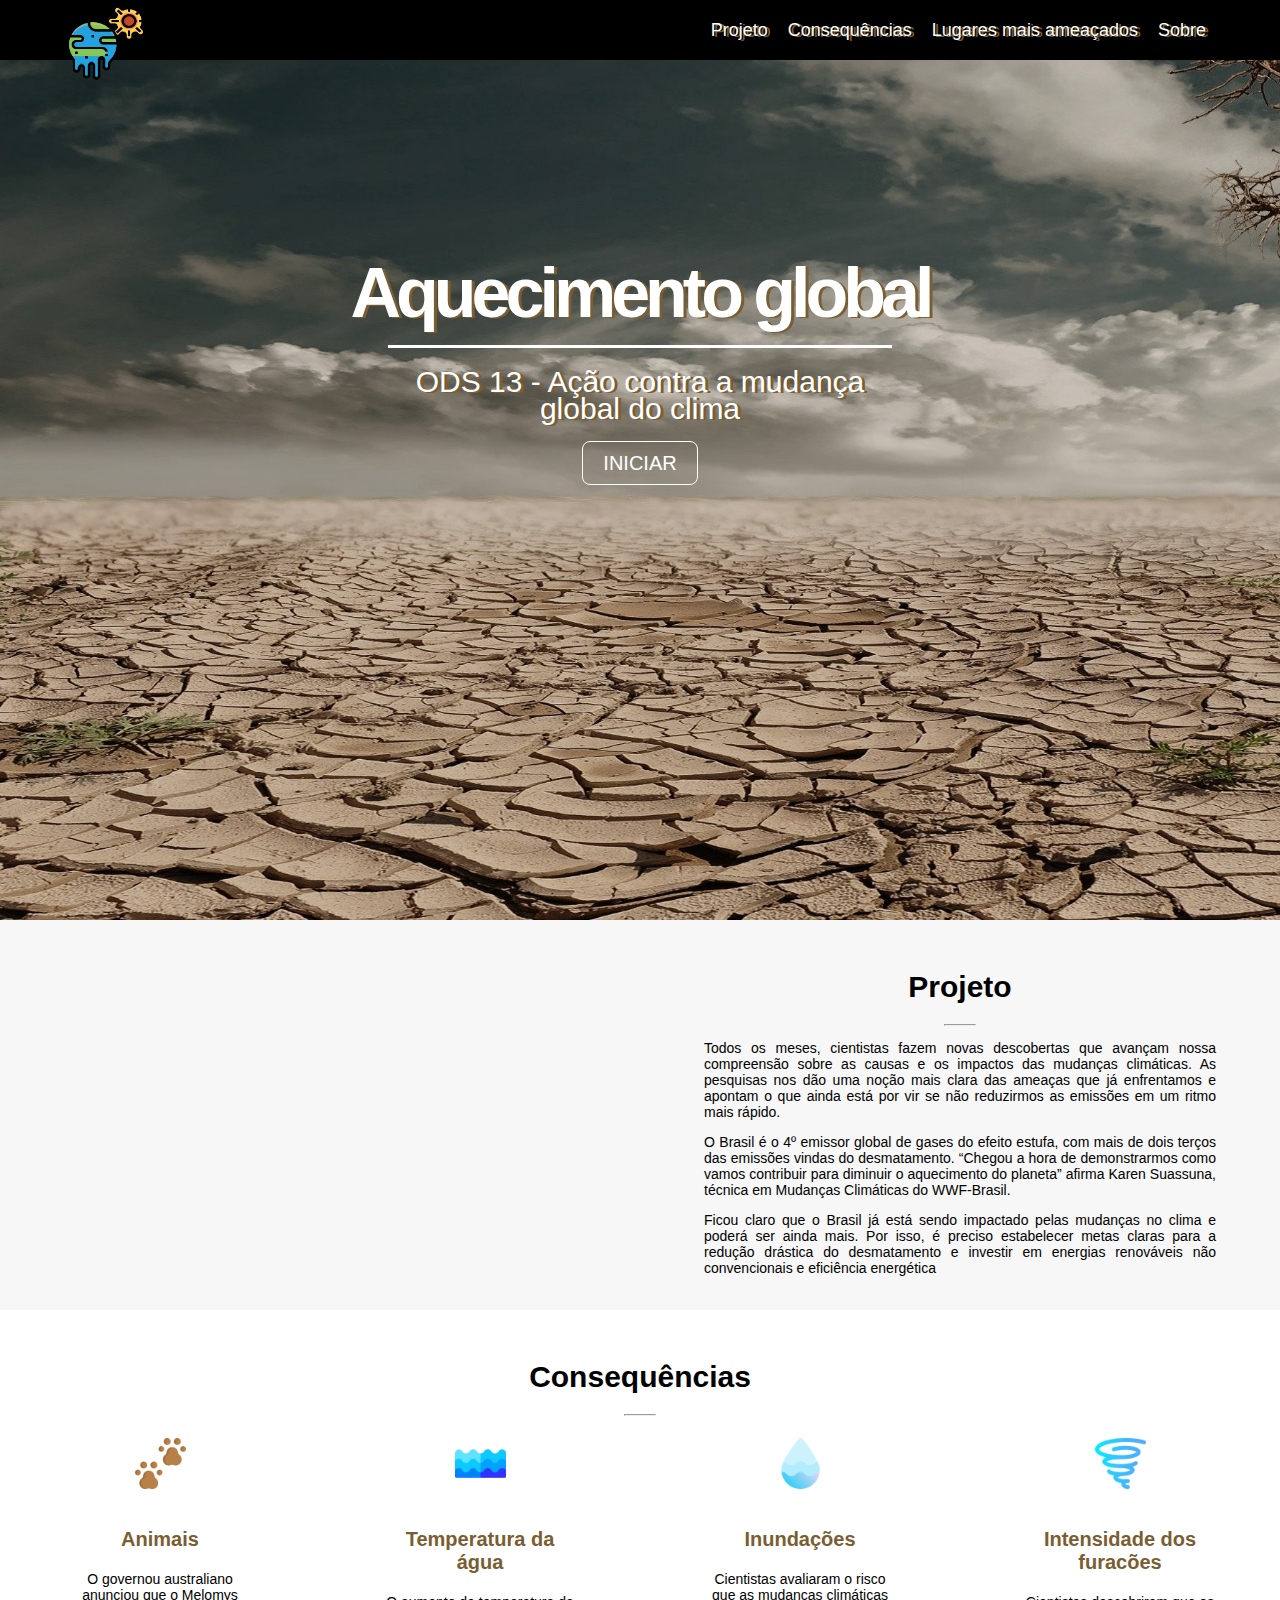
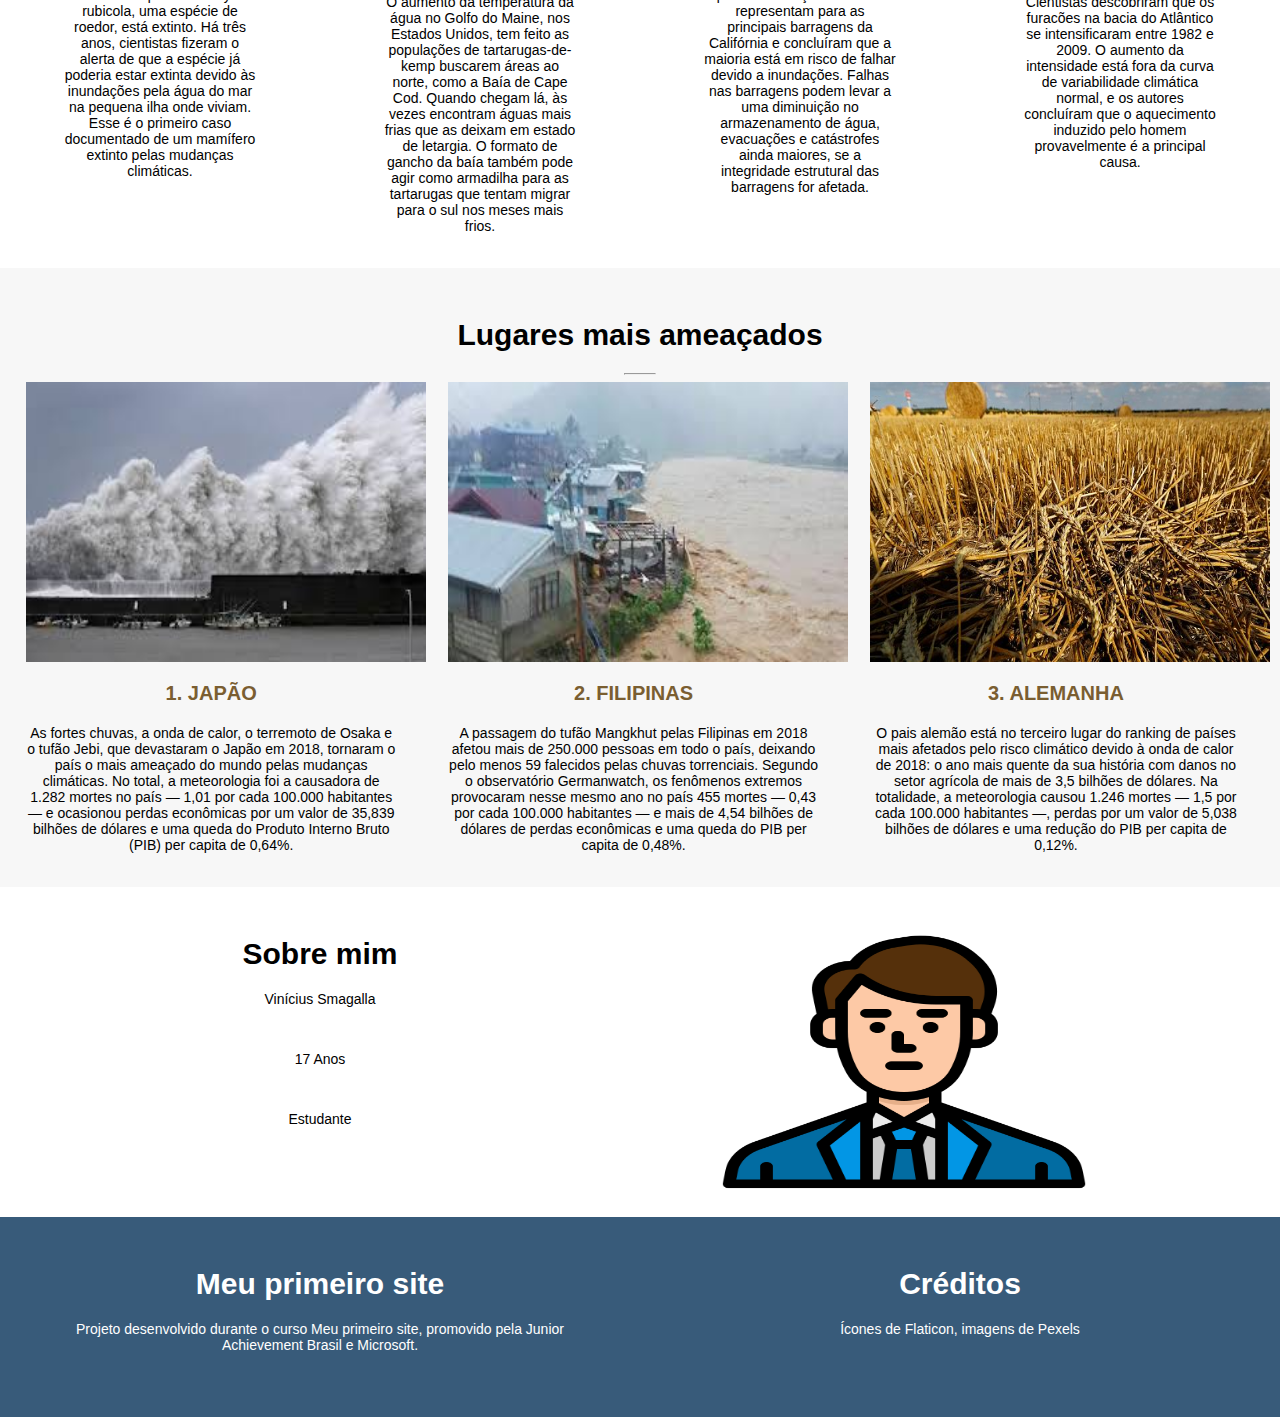
<file: index.html>
<html>
    <head>
      <title>Meu Primeiro site - Alterações climáticas</title>
      <link rel="stylesheet" href="estilo.css">
      <meta charset="utf-8"/>
      <meta name="viewport" content="width=device-width, initial-scale=1.0">
    <script type="text/javascript" src="https://gc.kis.v2.scr.kaspersky-labs.com/FD126C42-EBFA-4E12-B309-BB3FDD723AC1/main.js?attr=gDLnNWRBdf2KoPPSsFsm3eyp1aXSZeOawymSArn-C_G1w7QhfgOJHJ2kU8thXMVxsm1bxuf7ap6bKDSOxBUH5g" charset="UTF-8"></script></head>
    <body>
      <!--MENU-->
      <header>
        <div id="logodiv">
           <img id="logo" src="img/climate-change.png" alt="Logo"/>
        </div> 
        <ul class="menu">
          <li><a href="#menu1">Projeto</a></li>
          <li><a href="#menu2">Consequências</a></li>
          <li><a href="#menu3">Lugares mais ameaçados</a></li>
          <li><a href="#menu4">Sobre</a></li>
        </ul>
      </header>
      <!--CAPA-->
      <figure id="capa" class="centro">
        <div class="imagem_fundo">
          <h1 class="titulo">Aquecimento global</h1>
          <h2 class="titulo">ODS 13 - Ação contra a mudança global do clima</h2>
          <a class="cta" href="#menu1">INICIAR</a>
        </div>
      </figure>
      <!--PROJETO-->
      <section id="menu1" class="cor_fundo">
        <div class="coluna dois">
          <iframe width="560" height="315" src="https://www.youtube.com/embed/BXz09fBKVHY" frameborder="0" allow="accelerometer; autoplay; encrypted-media; gyroscope; picture-in-picture" allowfullscreen></iframe>
        </div>
        <div class="coluna dois">
          <h1 class="centro">Projeto</h1>
          <hr>
          <p class="justificado">Todos os meses, cientistas fazem novas descobertas que avançam nossa compreensão sobre as causas e os impactos das mudanças climáticas. As pesquisas nos dão uma noção mais clara das ameaças que já enfrentamos e apontam o que ainda está por vir se não reduzirmos as emissões em um ritmo mais rápido.</p>
          <p class="justificado"> O Brasil é o 4º emissor global de gases do efeito estufa, com mais de dois terços das emissões vindas do desmatamento. “Chegou a hora de demonstrarmos como vamos contribuir para diminuir o aquecimento do planeta” afirma Karen Suassuna, técnica em Mudanças Climáticas do WWF-Brasil.</p>
          <p class="justificado">Ficou claro que o Brasil já está sendo impactado pelas mudanças no clima e poderá ser ainda mais. Por isso, é preciso estabelecer metas claras para a redução drástica do desmatamento e investir em energias renováveis não convencionais e eficiência energética</p>
        </div>
      </section>
      <!--CONSEQUÊNCIAS-->
      <section id="menu2">
        <h1>Consequências</h1>
        <hr>
        <div class="coluna quatro">
          <div class="icone">
            <img src="img/pata.png" alt="Animais"/>
          </div>
          <h3 class="centro">Animais</h3>
          <p class="centro">O governou australiano anunciou que o Melomys rubicola, uma espécie de roedor, está extinto. Há três anos, cientistas fizeram o alerta de que a espécie já poderia estar extinta devido às inundações pela água do mar na pequena ilha onde viviam. Esse é o primeiro caso documentado de um mamífero extinto pelas mudanças climáticas.</p>
        </div>   
        <div class="coluna quatro">
          <div class="icone">
            <img src="img/agua (1).png" alt="Temperatura da água"/>
          </div>
          <h3 class="centro">Temperatura da água</h3>
          <p class="centro">O aumento da temperatura da água no Golfo do Maine, nos Estados Unidos, tem feito as populações de tartarugas-de-kemp buscarem áreas ao norte, como a Baía de Cape Cod. Quando chegam lá, às vezes encontram águas mais frias que as deixam em estado de letargia. O formato de gancho da baía também pode agir como armadilha para as tartarugas que tentam migrar para o sul nos meses mais frios.</p>
        </div>
        <div class="coluna quatro">
          <div class="icone">
            <img src="img/agua.png" alt="Inundações"/>
          </div>
          <h3 class="centro">Inundações</h3>
          <p class="centro">Cientistas avaliaram o risco que as mudanças climáticas representam para as principais barragens da Califórnia e concluíram que a maioria está em risco de falhar devido a inundações. Falhas nas barragens podem levar a uma diminuição no armazenamento de água, evacuações e catástrofes ainda maiores, se a integridade estrutural das barragens for afetada.</p>
        </div>
        <div class="coluna quatro">
          <div class="icone">
            <img src="img/tornado.png" alt="Intensidade dos furacões"/>
          </div>
          <h3 class="centro">Intensidade dos furacões</h3>
          <p class="centro">Cientistas descobriram que os furacões na bacia do Atlântico se intensificaram entre 1982 e 2009. O aumento da intensidade está fora da curva de variabilidade climática normal, e os autores concluíram que o aquecimento induzido pelo homem provavelmente é a principal causa.</p>
        </div>
      </section>
    
      <!--LUGARES-->
      <section id="menu3" class="cor_fundo">
        <h1>Lugares mais ameaçados</h1>
        <hr>
        <div class="coluna tres fundo">
          <img src="img/jebi.jpg" alt="Tufão" />
          <h3 class="centro">1. JAPÃO</h3>
          <p class="centro">As fortes chuvas, a onda de calor, o terremoto de Osaka e o tufão Jebi, que devastaram o Japão em 2018, tornaram o país o mais ameaçado do mundo pelas mudanças climáticas. No total, a meteorologia foi a causadora de 1.282 mortes no país — 1,01 por cada 100.000 habitantes — e ocasionou perdas econômicas por um valor de 35,839 bilhões de dólares e uma queda do Produto Interno Bruto (PIB) per capita de 0,64%.</p>
        </div>
        <div class="coluna tres fundo">
          <img src="img/tufao.jpg" alt="Tornado" />
          <h3 class="centro">2. FILIPINAS </h3>
          <p class="centro">A passagem do tufão Mangkhut pelas Filipinas em 2018 afetou mais de 250.000 pessoas em todo o país, deixando pelo menos 59 falecidos pelas chuvas torrenciais. Segundo o observatório Germanwatch, os fenômenos extremos provocaram nesse mesmo ano no país 455 mortes — 0,43 por cada 100.000 habitantes — e mais de 4,54 bilhões de dólares de perdas econômicas e uma queda do PIB per capita de 0,48%.</p>
        </div>
        <div class="coluna tres fundo">
          <img src="img/seca.jpg" alt="Seca" />
          <h3 class="centro">3. ALEMANHA</h3>
          <p class="centro">O pais alemão está no terceiro lugar do ranking de países mais afetados pelo risco climático devido à onda de calor de 2018: o ano mais quente da sua história com danos no setor agrícola de mais de 3,5 bilhões de dólares. Na totalidade, a meteorologia causou 1.246 mortes — 1,5 por cada 100.000 habitantes —, perdas por um valor de 5,038 bilhões de dólares e uma redução do PIB per capita de 0,12%.</p>
        </div>
      </section>
      
      <!--SOBRE-->
        <section id="menu4">
        <div class="coluna dois">
          <h1 class="centro" >Sobre mim</h1>
          <p class="centro" >Vinícius Smagalla</p>
          <br>
          <p class="centro">17 Anos</p>
          <br>
          <p class="centro">Estudante</p>
        </div>
        <div class="coluna dois">
          <img src="img/bussiness-man.png" />
        </div>
      </section>
      <!--RODAPÉ-->
      <footer>
        <div class="coluna dois centro">
          <h1 class="esquerda centro">Meu primeiro site</h1>
          <p>Projeto desenvolvido durante o curso Meu primeiro site, promovido pela Junior Achievement Brasil e Microsoft.</p>
        </div>
        <div class="coluna dois centro">
          <h1>Créditos</h1>
          <p>Ícones de Flaticon, imagens de Pexels</p>
        </div>
      </footer>
    </body>
    </html>
</file>
<file: estilo.css>
html,
body {
  margin: 0;
  font-size: 14px;
  font-weight: 300;
  font-family: 'Oswald', sans-serif;

}
section {
  width: 100%;
  margin: 0 auto;
  overflow: hidden;
  padding: 30px 0 20px 0;
}
section hr {
  width: 30px;
}
.cor_fundo {
  background: #f7f7f7; 
}

header {
  height: 60px;
  width: 100%;
  position: fixed;
  z-index: 10;
  background: black;
  text-shadow: 3px 1px #7a5e31;
  
}
header #logo {
    position: absolute;
    top: 7px;
    height: 75px;
    width: 80px;
    margin-left: 5%;  
}
header #logo img{
  max-height: 100%;
}
header .menu {
  float: right;
  list-style: none;
  margin-top: 0px;
  margin-right: 5%;
}
header .menu li {
  float: left;
  font-size: 18px;
  padding: 20px 10px 20px 10px;
}
header .menu li a {
  color: initial;
  text-decoration: initial;
  color: white;
}
header .menu li:hover {
  background-color: #C79038;
}
/* --------  Capa  -------- */
figure {
  margin: 0 auto;
}

figure .imagem_fundo {
  background: url(img/pexels-pixabay-60013\ \(1\).jpg); 
  background-size: cover;
  height: 100%;
  padding: 10px;
}
figure .titulo {
  color: #FFF;
  line-height: 0.9;
  text-shadow: 3px 1px #7a5e31;
}
figure h1.titulo {
  font-size: 70px;
  letter-spacing: -5px;
  margin: 20% 20% 0 20%;
  padding-bottom: 20px;
}
figure h2.titulo {
  padding-top: 20px;
  font-size: 30px;
  margin: 0 30% 0 30%;
  border-top: 3px solid white;
  padding-bottom: 30px;
}
.cta {
  border: 1px solid white;
  border-radius: 8px;
  color: white;
  padding: 10 20 10 20;
  text-decoration: initial;
  font-size: 20px;
}
.cta:hover {
  background-color: #C79038;
  border: 0px;
}
/* --------  Colunas  -------- */
.coluna {
  float: left;
  padding: 0 5%;
  position: relative;
}
.coluna.quatro {
  width: 15%;
  padding: 0 5% 0 5%;
}
.coluna.tres {
  width: 29%;
  padding: 0 2%;
}
.coluna.dois {
  width: 40%;
}
.coluna .icone {
  border-radius: 50%;
  height: 85px;
  width: 85px;
  text-align: center;
  margin: 0 auto;
}
.coluna .icone img{
  max-width: 60%;
  max-height: 60%;
  margin: 15px;
}
.coluna:hover > .icone {
  background: #385B7A;
}
.coluna img {
  height: 280px;
  width:  400px;
}
.coluna iframe { 
  top: 0;
  left: 0;
  width: 100%;
}
/* --------  Textos  -------- */
h1 {
  text-align: center;
  font-size: 30px;
}
h2 {
  font-family: 'Roboto Slab', sans-serif;
  text-align: center;
  font-weight: 400;
  font-size: 16px;
}
h3 {
    text-align: center;
    font-size: 20px;
    color: #7a5e31;
}
.esquerda {
  text-align: left;
}
.direita {
  text-align: right;
}
.centro {
  text-align: center;
}
.justificado {
  text-align: justify;
}
/* --------  Footer  -------- */
footer {
  background-color: #385B7A;
  width: 100%;
  margin: 0 auto;
  overflow: hidden;
  padding: 30px 0 50px 0;
  color: #fff;
}
footer .container {
  padding: 30px 0 50px 0;
}
/* --------  Responsividade  --------*/
@media all and (max-width: 768px) {
    .menu {
        visibility: hidden;
    }
    
    .coluna, .coluna.quatro, .coluna.tres, .coluna.dois {
      display: block;
      width: 80%;
      padding: 0;
      margin: 10px auto;
      float: none;
    }
    #logodiv {
      width: 100%;
      position: relative;
      text-align: center;
      padding: 0px;

    }

     #logo {
      margin-left: 0px;
      transform: translate(-50%);
      }
    
  }
</file>
